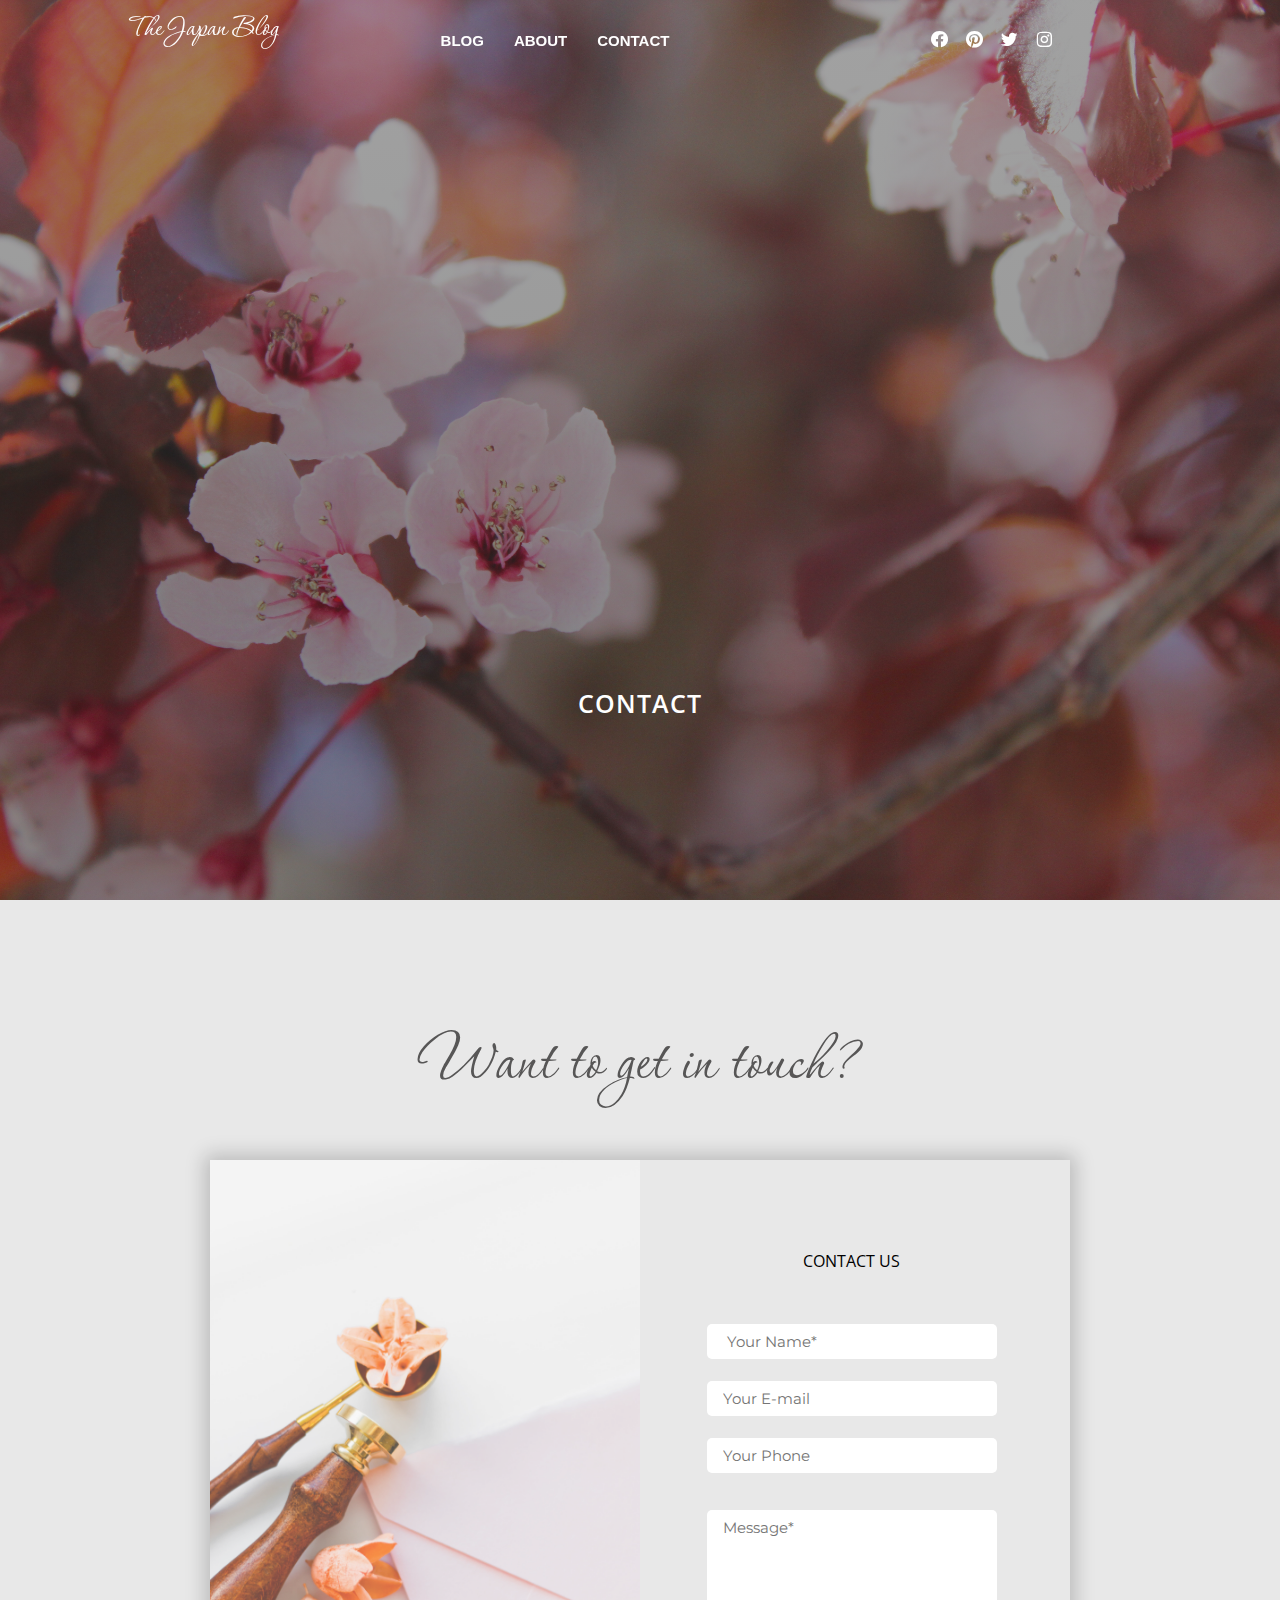
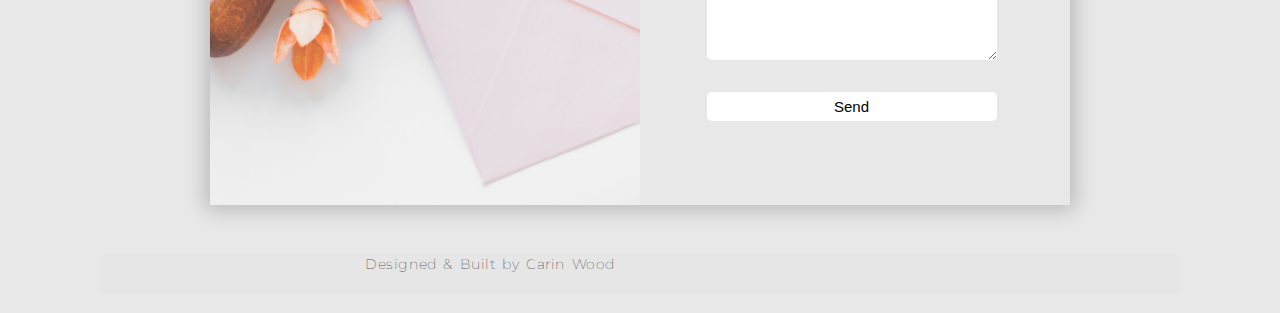
<file: contact.html>
<!DOCTYPE html>
<html lang="en">
<head>
    <meta charset="UTF-8">
    <meta http-equiv="X-UA-Compatible" content="IE=edge">
    <meta name="viewport" content="width=device-width, initial-scale=1.0">
    <link rel="stylesheet" href="/CSS/contact.css">
    <link rel="stylesheet" href="/CSS/navigation.css">
     <!-- Box-icons -->
     <link rel="stylesheet" href="https://cdn.jsdelivr.net/npm/boxicons@latest/css/boxicons.min.css">
    <title>Contact</title>
</head>
<body>
    <header>
        <i class='bx bx-menu'></i>
        <h1>Contact</h1>
        <div class="link-window">
            <ul>
                <li><a href="index.html">Blog</a></li>
                <li><a href="about.html">About</a></li>
                <li><a href="contact.html">Contact</a></li>
            
                <section class="icons">
                    <a target="_blank" href="https://www.facebook.com/"><i id="facebook" class='bx bxl-facebook-circle'></i></a>
                    <a target="_blank" href="https://www.pinterest.se/"><i class='bx bxl-pinterest'></i></a>
                    <a target="_blank" href="https://twitter.com/?lang=sv"><i class='bx bxl-twitter'></i></a>
                    <a target="_blank" href="https://www.instagram.com/"><i class='bx bxl-instagram'></i></a>
                </section>
            </ul>
           
        </div>
    </header>

        <div class="scroll-menu">

            <a href="index.html"><div class="heading">The Japan Blog</div></a>
            
            <nav id="links">
                <ul>
                    <li><a href="index.html">Blog</a></li>
                    <li><a href="about.html">About</a></li>
                    <li><a href="contact.html">Contact</a></li>
                </ul>
            </nav>

            <section class="icon-container">
                <a id="facebook" target="_blank" href="https://www.facebook.com/"><i class='bx bxl-facebook-circle change'></i></a>
                <a id="pinterest" target="_blank" href="https://www.pinterest.se/"><i class='bx bxl-pinterest change'></i></a>
                <a id="twitter" target="_blank" href="https://twitter.com/?lang=sv"><i class='bx bxl-twitter change'></i></a>
                <a id="insta" target="_blank" href="https://www.instagram.com/"><i class='bx bxl-instagram change'></i></a>
            </section>

       
        </div>
        
        

   

    <div class="content">
       <h2 class="get-in-touch">Want to get in touch?</h2>

       <div class="container">
            <div class="contact-box">
                <div class="left">
                    <img src="/img/pexels-pauline-raw-10559085.jpg" alt="">
                </div>
           
                <div class="right">
                    <h2 class="contact-us">Contact Us</h2>
                    
                    <input id="name-field" type="text" class="field" placeholder=" Your Name*">
                    <input id="email-field" type="email" class="field" placeholder="Your E-mail">
                    <input id="phone-field" type="text" class="field" placeholder="Your Phone">
                    <textarea id="message-field" class="field area" placeholder="Message*"></textarea>
                    <button id="btn" type="submit">Send</button>
                </div>

            </div>
        </div>
        <footer id="footer">
            <p>Designed & Built by Carin Wood</p>
        </footer>
    </div>
    
    <script src="script.js"></script>
</body>
</html>
</file>
<file: CSS/contact.css>
@import url('https://fonts.googleapis.com/css2?family=Montserrat:wght@100;200;300;400;500;600;700;800&display=swap');
@import url('https://fonts.googleapis.com/css2?family=Open+Sans:wght@300;400;500;600;700;800&display=swap');

* {
    margin: 0;
    padding: 0;
    box-sizing: border-box;
}



@font-face {
    font-family: 'Jost', sans-serif;
    src: url(fonts/Jost-VariableFont_wght.ttf);
}

@font-face {
    font-family: "Corinthia";
    src: url(/fonts/Corinthia-Regular.ttf);
}

header {
    width: 100%;
    height: 100vh;
    background: linear-gradient(
        rgba(70, 69, 69, 0.5),
        rgba(36, 36, 36, 0.5)),
        url(/img/cherryAbout.jpg);
        background-size: cover;
    background-position: center;
    background-repeat: no-repeat;
    background-attachment: fixed; 
    position: relative;
    display: flex;
    align-items: center;
    justify-content: center;
   
}


:root {
    --primary-color: #FFF;
    --background-color: rgba(230, 230, 230, 0.9); 
    --date-color: #575656;
    --text-color: #262c33;
    --hover-color: rgb(126, 126, 126);
}



header h1 {
    color: var(--primary-color);
    font-family: 'Open Sans';
    font-size: 25px;
    font-weight: 600;
    position: absolute;
    bottom: 20%;
    margin-left: auto; 
    margin-right: auto; 
    text-transform: uppercase;
    letter-spacing: 1px

}

/* Content */

.content {
    background-color: var(--background-color);
    display: flex;
    flex-direction: column;
    align-items: center;
    justify-content: center;
    width: 100%;
    height: 100%;
    padding: 20px 100px;
   
}

.get-in-touch {
    font-family: "Corinthia";
    font-weight: 300;
    font-size:75px;
    letter-spacing: 0.8px;
    word-spacing: 2px;
    margin-bottom: 50px;
    color: var(--date-color);
    padding-top: 100px;
}

/* Contact Box */

.container {
    position: relative;
    display: flex;
    justify-content: center;
    align-items: center;
}

.contact-box {
    max-width: 860px;
    display: flex;
    justify-content: space-between;
    align-items: center;
    box-shadow: 0px 0px 19px 5px rgba(0, 0, 0, 0.2);
    margin-bottom: 50px;
}

.left {
    width: 50%;
    
}

.left img {
    display: block;
    object-fit: cover;
}

.contact-us {
    font-family: 'Open Sans', sans-serif;
    text-transform: uppercase;
    font-weight: 400;
    font-size: 16px;
    word-spacing: 0.2px;
    line-height: 1.6em;  
    padding-bottom: 50px;
}

.right {
    padding: 40px 80px 0px 30px;
    width: 45%;
    display: flex;
    flex-direction: column;
    justify-content: flex-start;
    align-items: center;
    height: 100%;
}

.left img {
    max-width: 100%;
    height: auto;
    opacity: 0.7;
}

.field {
    width: 290px;
    padding: 0.5rem 1rem;
    font-family: 'Montserrat', sans-serif;
    font-size: 15px;
    outline: none;
    background-color: white;
    margin-bottom: 22px;    
    transition: 0.3s;
    border: none;
    outline: none;
    border-radius: 5px;
    z-index: 99;
    
}

.field:hover {
    background-color: rgba(0, 0, 0, 0.1)
}

.area {
    margin-top: 15px;
    min-height: 150px;
    border: none;
    border-radius: 5px;
    width: 290px;
    color: var(--date-color);
    z-index:99;
}

#btn {
    padding: 6px;
    font-size: 15px;
    cursor: pointer;
    outline: none;
    border: none;
    border-radius: 5px;
    background-color: white;
    transition: 0.3s;
    width: 290px;
    margin-top: 10px;
    margin-bottom: 35px;
    z-index:99;
}

#btn:hover {
    background-color:rgba(0, 0, 0, 0.1);
}





/* Footer */

#footer {
    background-color: var(--background-color);
    width: 100%;
    padding-bottom: 20px;
}

#footer p {
    color: var(--date-color);
    margin-left: 265px;
    font-family: "Montserrat";
    font-size: 14px;
    letter-spacing: 0.6px;
    word-spacing: 2px;
    font-weight: 200;
}

@media (max-width: 992px) {

   
    header {
        max-height: 70vh;
        max-width: 100%;
    }

    #link-window {
        z-index: 100;
    }

    #links {
        margin-left: 0;
    }

    .icon-container {
        margin-top: 30px;
        top: 100%;
        display: flex;
        flex-direction: column;
        left: 10%;
        width: 20%;
    }

    .icon-container i {
        margin-top: 5px;
    }

    
    .heading {
        font-size: 45px;
        top: 1%;
        right: 6%;
    }

    .container {
        max-width: 760px;
        height: 40vh;
        position: relative;
        margin-bottom: 30px;
    }

    .get-in-touch {
        padding-top: 70px;
        margin-bottom: 120px;
    }

    .contact-box {
      width: 670px;
      height: 40vh;
      overflow: hidden;
    }

    .right {
        width: 50%;
        padding: 10px 50px 0px 50px;
    }

    .contact-us {
        padding-bottom: 20px;
        padding-top: 20px;
        font-size: 13px;
        
    }

    .left {
        width: 45%;
        overflow: hidden;
        box-sizing: border-box;
    }

    .field, #name-field {
        width: 250px;
        margin-bottom: 15px;
        font-size: 13px;
        z-index: 99;
       
    }

    .left img {
        width: 100%;
        height: 100%;
        display: block;
        object-fit: cover;
    }

    .area {
        width: 250px;
        margin-top: 0px;
        margin-bottom: 15px;
        z-index: 99;
        
    }

    #btn {
        margin-top: 0px;
        width: 250px;
        font-size: 13px;
        z-index: 99;
    }

    #footer p {
        margin-left: 0;
        text-align: center;
    }
}

@media (max-width: 767px) {

    body {
        overflow-x: hidden;
    }
    header {
        background: linear-gradient(
        rgba(0, 0, 0, 0.5),
        rgba(0, 0, 0, 0.5)),
        url(/img/cherryAboutSmall.jpg);
        height: 58vh;
        background-size: cover;
        background-position: center center;
    }

    .bx-menu {
        left: 85%!important;
    }

    header h1 {
        bottom: 50%;
    }

    .content {
        padding-bottom: 0px;
        width: 100%;
    }
    
    .get-in-touch {
        font-size: 50px;
        margin-bottom: 150px;
        margin-left: 40px;
        padding-top: 30px;
        width: 350px;
    }

    .container {
        margin-bottom: 100px;
        max-width: 300px;
    }

    .contact-box {
        max-width: 300px;
        height: auto;
        position: relative; 
        margin-bottom: 40px!important;
        border-radius: 5px;
    }

    .contact-us {
        padding-bottom: 10px;
    }

    .left {
        width: 100%;
        position: absolute;
        left: 0;
        top: 0;
        opacity: 0.3;

    }

    .right {
        position: absoute;
        left: 0;
        top: 0;
        width: 100%;
    }

    #footer {
        margin-top: 30px;
        padding-bottom: 10px;
        display: flex;
        justify-content: center;
        align-items: center;
        width: 300px;

    }

    #footer p {
        margin-left: 0px;
    }

}
</file>
<file: CSS/navigation.css>
@import url('https://fonts.googleapis.com/css2?family=Corinthia:wght@400;700&display=swap');
@import url('https://fonts.googleapis.com/css2?family=Open+Sans:wght@300;400;500;600;700;800&display=swap');
@import url('https://fonts.googleapis.com/css2?family=Montserrat:wght@100;200;300;400;500;600;700;800&display=swap');

* {
    margin: 0;
    padding: 0;
    box-sizing: border-box;
}

.link-window {
    background-color:rgba(0, 0, 0, 0.5);
    border: 1px solid var(--primary-color);
    border-radius: 5px;
    position: fixed;
    top: 5%;
    left: -20%;
    height: 20vh;
    width: 20%;
    padding-top: 30px;   
    transition: 0.5s ease-in-out;
    opacity: 0;
}

.bx-menu {
    visibility: hidden;
}

body {
    max-width: 100%;
    position: relative;
    overflow: hidden;
    overflow-y: auto;
    display: block;

}

:root {
    --primary-color: #FFF;
    --background-color: rgba(230, 230, 230, 0.9); 
    --date-color: #575656;
    --text-color: #262c33;
    --hover-color: rgb(126, 126, 126);
}


@font-face {
    font-family: 'Jost', sans-serif;
    src: url(fonts/Jost-VariableFont_wght.ttf);
}

.heading {
    font-family: 'Corinthia';
    color: var(--primary-color);
    font-size: 70px!important;
    transition: 0.5s ease-in-out;
    position: absolute;
    top: 0.9%!important;
    left: 10%;  
    width: 250px;
}

.heading:hover {
    color: var(--hover-color);
    transition: 0.5s ease-in-out;
}

#facebook:hover, #pinterest:hover, #twitter:hover, #insta:hover {
    color: var(--hover-color);
    transition: 0.5s ease-in-out;
}

/* Navbar */



.scroll-menu {
    width: 100%;
    height: 9vh;
    position: fixed;
    top: 0;
    padding: 0px;
    margin: 0px;
    display: flex;
    justify-content: center;
    align-items: center;
    transition: 1s ease-in-out;
    z-index: 100;
}

.add-background {
    background-color: rgba(0, 0, 0, 0.5);
    transition: 1s ease-in-out;
    z-index: 100;
}

#links {
    font-family: 'Jost', sans-serif;
    font-size: 15px;
    font-weight: 700;
    cursor: pointer;   
    z-index: 100;
    margin-left: 250px;
}

ul {
    display: flex;
    justify-content: space-around;
    list-style: none;
}

ul li {
    margin-left: 30px;
    text-transform: uppercase;

}

ul li a {
    text-decoration: none;
    color: var(--primary-color);
    transition: 1s ease-in-out;
}

ul li a:hover {
    color: var(--hover-color);
}


/* Icons */

.icon-container {
    width: 200px;
    font-size: 20px;
    margin-left: 250px;
  
}

.icon-container a {
    color: var(--primary-color);
}

.icon-container i {
    margin-left: 10px;
    cursor: pointer;
    transition: 1s ease-in-out;
}

#facebook:hover, #pinterest:hover, #twitter:hover, #instagram:hover {
    color: var(--hover-color);
}


.blog-name {
    color: var(--primary-color);
    font-family: 'Corinthia';
    font-size: 85px;
    font-weight: 300;
    position: absolute;
    bottom: 50%;
    margin-left: auto; 
    margin-right: auto; 
    letter-spacing: 1px
    
    }


.content {
    background: var(--background-color);
    width: 100%;  
}

.heading {
    font-family: 'Corinthia';
    color: var(--primary-color);
    font-size: 35px!important;
    position: fixed;
    top: 2%;
    right: 15%;
}

@media (max-width: 992px) {

    body {
        display: flex;
        flex-direction: column;
        justify-content: center;
        align-items: center;
        overflow-x: hidden;
        max-width: 100%;      
    }

    .icon-container {
        visibility: hidden;
    }

    .scroll-menu {
        height: 8vh;
        transition: 0.2s ease-in-out;
    }

    .all-black {
        background-color: rgba(0, 0, 0, 0.8);
    }

    .bx-menu {
        visibility: visible;
        position: fixed;
        top: 1.2%;
        left: 90%;
        font-size: 38px;
        cursor: pointer;
        color: var(--primary-color);
        z-index: 101;
    }

    .link-window {
        background-color:rgba(0, 0, 0, 0.8);
        border: none;
        position: fixed;
        top: 0%;
        left: 0%;
        height: 40vh;
        width: 100%;
        padding-top: 0px;   
        transition: 0.5s ease-in-out;
        opacity: 0;
        display: flex;
        flex-direction: column;
        justify-content: space-between;
        align-items: center;
        z-index: 100;
    }
    
    .show-window {
        top: 8vh;
        opacity: 1;
    }
    
    
    .link-window ul {
       margin-top: 35px;
       padding-top: 0px;
       display: block;
       text-align: center;
       height: 14vh;
       width: 100%;  
       
    }
    
    .link-window ul li {
        font-size: 23px;
        margin-bottom: 35px;
        font-family: "Open Sans", sans-serif;
        font-weight: 600;
        letter-spacing: 0.2px;
       

    }
    
    .link-window ul li a {
            
        color: var(--primary-color);
       
    }
    
    ul li a:hover {
        color: var(--hover-color);
        
    }


    .icons {
      padding-top: 0px;
      display: flex;
      justify-content: space-around;
      align-items: center;
      width: 100%;
      z-index: 3;
      margin-top: 105px;
      padding-left: 120px;
      padding-right: 120px;
     
    }

   

    .icons a {
        text-decoration: none;
        color: var(--primary-color);
        font-size: 25px;
    }

    header {
        max-width: 992px;
        overflow: hidden;
        -webkit-overflow-scrolling: auto;
        max-width: 100vw;
        overflow-x: hidden;
        max-height: 70vh;      
    }

    .blog-name {
        bottom: 0%;
        top: 50%!important;
        height: 10vh;
    }

    .heading {
        font-size: 45px!important;
        left: 10%;
    }

    #links {
        visibility: hidden;
    }



    .icon-container {
        width: 200px;
        display: flex;
        flex-direction: row;  
        margin-left: 0;
    }

    .icon-container i {
        margin-left: 20px;
    }

    .blog-name {
        top: 0;
        bottom: 0;
        margin-left: auto;
        margin-right: auto;
    }

    .text-area {
        width: 50%;
    }

    .blog-post {
        padding-bottom: 100px;
    }

}

@media (max-width: 767px) {
    

    .scroll-menu {
        height: 8vh;
    }

    .show-window {
        top: 8vh!important;
    }

    #links {
        position: fixed;
        left: 0;
        top: 0;
    }

    .icons {
        width: 100%;
        padding-right: 20px;
        padding-left: 20px;
    }

    .link-window {
        width: 100%;
        height: 55vh;
        padding-bottom: 30px;
        
    }

    .heading {
        font-size: 35px!important;
        left: 5%;
    }

    .bx-menu {
        left: 85%;  
    }

    .blog-name {
        font-size: 50px;
    }

    .show-window {
        top: 7%;
    }

    .link-window {
        padding-top: 10px;
    }

    .link-window ul {
        padding-top: 0px;
    }

    .link-window ul li {
        font-size: 17px;
        font-weight: 400;
       
        
    }

}
</file>
